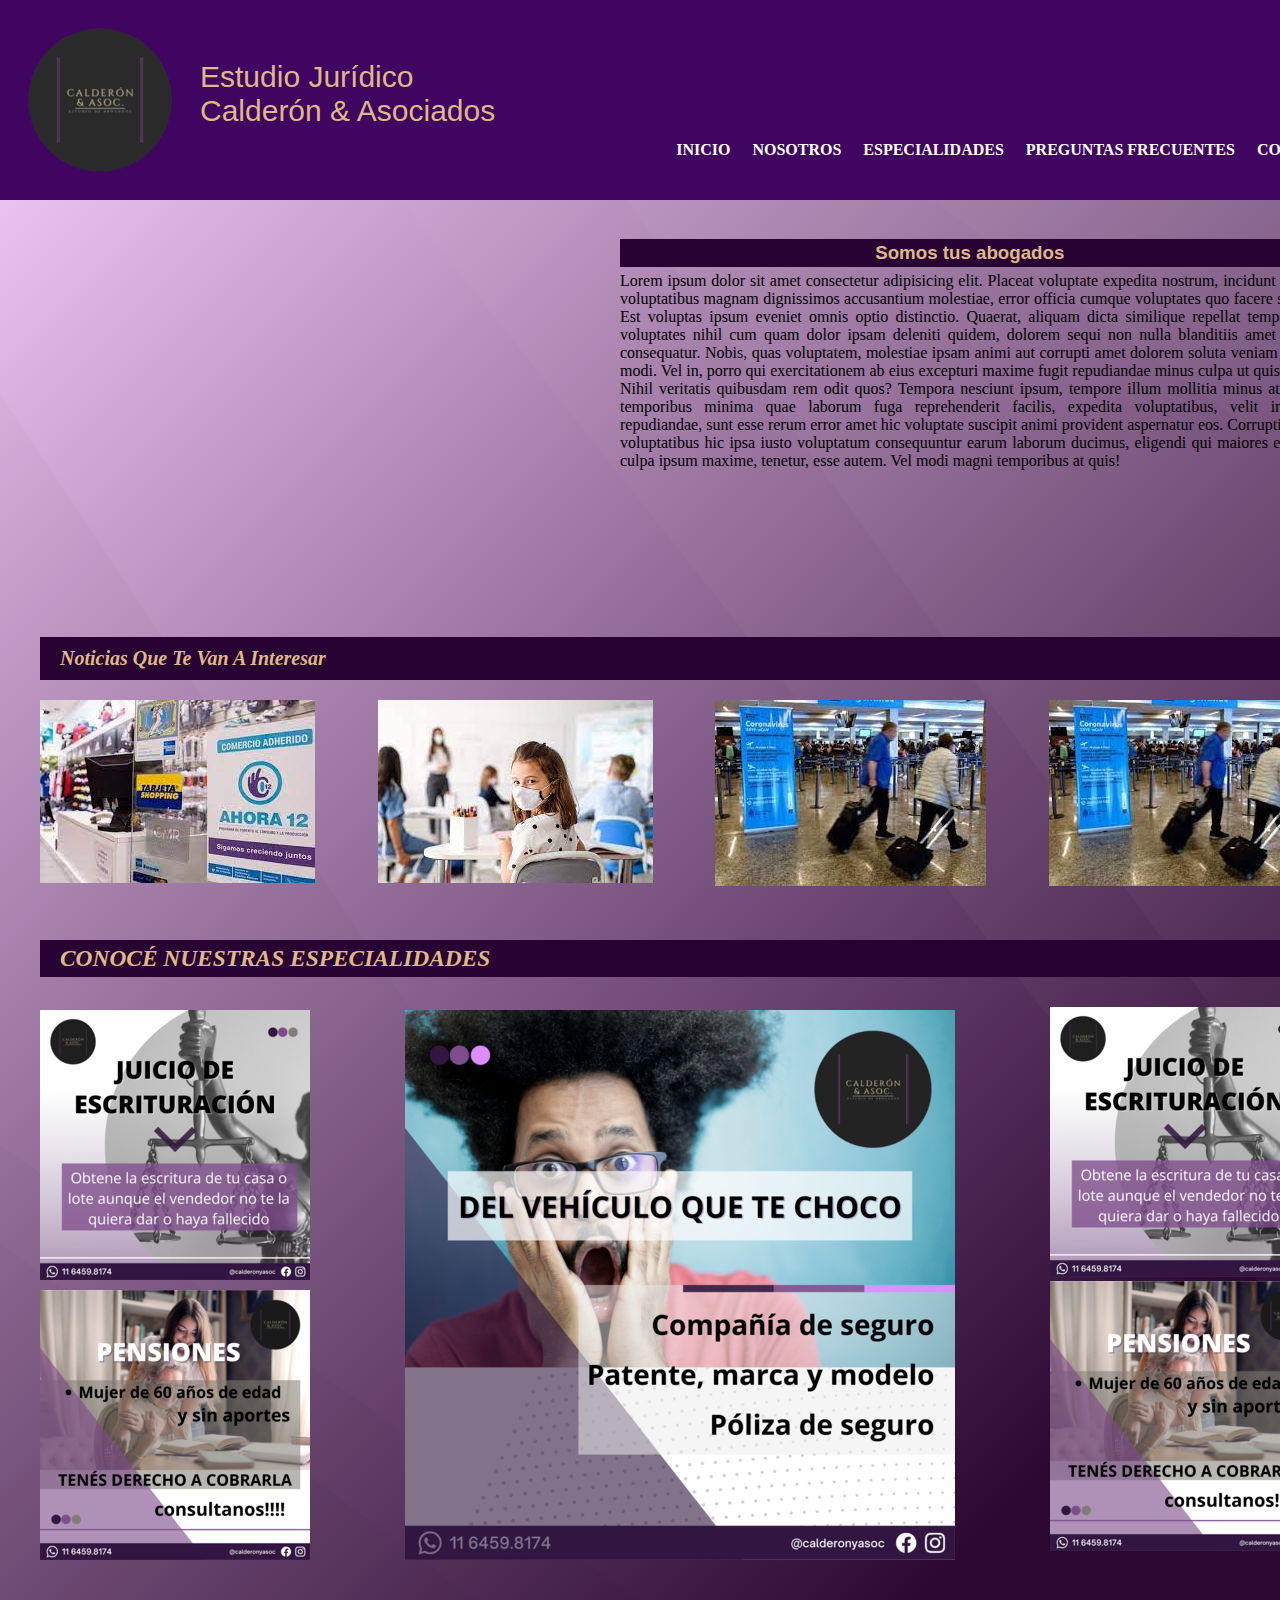
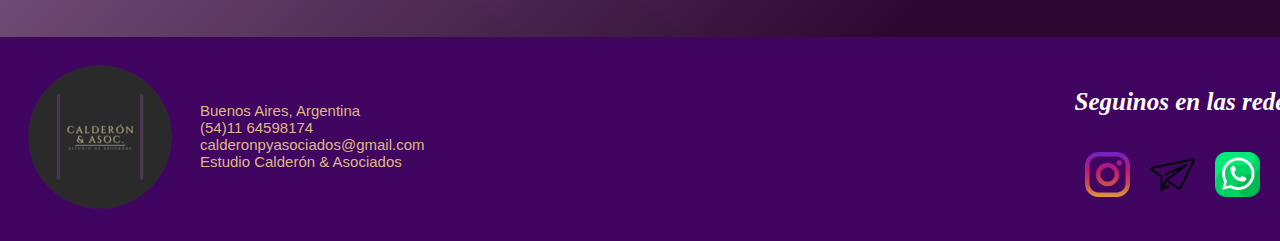
<file: index.html>
<!DOCTYPE html>
<html lang="en">
    <head>
        <meta charset="UTF-8">
        <meta http-equiv="X-UA-Compatible" content="IE=edge">
        <meta name="viewport" content="width=device-width, initial-scale=1.0">
        <title>Animaciones__GitHUb</title>
        <link rel="shortcut icon" href="img/favicon/favicon.ico" type="image/x-icon">
        <link rel="stylesheet"    href="https://cdnjs.cloudflare.com/ajax/libs/animate.css/4.1.1/animate.min.css"/>
        <link rel="stylesheet" href="./css/style.css">
    </head>
    <body>
        <div class="container-grid">
            <header>
                <div class="header">   
                   <div class="encabezado animate__animated animate__swing">
                        <img src="./img/logo.png" alt="Logo">
                        <ul>
                            <li>Estudio Jurídico </li>
                            <li>Calderón & Asociados</li>
                        </ul>
                    </div>
                    <div class="barra">
                        <nav>
                            <ul>
                                <li><a href="index.html">INICIO</a></li>
                                <li> <a href="./secciones/nosotros.html">NOSOTROS</a></li>
                                <li><a href="./secciones/especialidades.html">ESPECIALIDADES</a></li>
                                <li><a href="./secciones/preguntasfrecuentes.html">PREGUNTAS FRECUENTES</a></li>
                                <li><a href="./secciones/contacto.html">CONSULTA</a></li>                                                                            
                            </ul>
                        </nav>      
                    </div>
                </div>    
            </header>
            <main>    
                <div class="main">    
                    <div class="seccion-1">
                        <div class="video">
                            <iframe width="560" height="315" src="https://www.youtube.com/embed/vLMyzkVYhUE" title="YouTube video player" frameborder="0" allow="accelerometer; autoplay; clipboard-write; encrypted-media; gyroscope; picture-in-picture" allowfullscreen></iframe>
                        </div>   
                        <div class="presentacion">
                            <h3 class="animate__animated animate__bounceIn">Somos tus abogados</h3>
                            <p>Lorem ipsum dolor sit amet consectetur adipisicing elit. Placeat voluptate expedita nostrum, incidunt minus voluptatibus magnam dignissimos accusantium molestiae, error officia cumque voluptates quo facere soluta. Est voluptas ipsum eveniet omnis optio distinctio. Quaerat, aliquam dicta similique repellat temporibus voluptates nihil cum quam dolor ipsam deleniti quidem, dolorem sequi non nulla blanditiis amet ullam consequatur. Nobis, quas voluptatem, molestiae ipsam animi aut corrupti amet dolorem soluta veniam eaque modi. Vel in, porro qui exercitationem ab eius excepturi maxime fugit repudiandae minus culpa ut quisquam. Nihil veritatis quibusdam rem odit quos? Tempora nesciunt ipsum, tempore illum mollitia minus at! Odit temporibus minima quae laborum fuga reprehenderit facilis, expedita voluptatibus, velit impedit repudiandae, sunt esse rerum error amet hic voluptate suscipit animi provident aspernatur eos. Corrupti illum voluptatibus hic ipsa iusto voluptatum consequuntur earum laborum ducimus, eligendi qui maiores eveniet culpa ipsum maxime, tenetur, esse autem. Vel modi magni temporibus at quis!</p>
                        </div>
                    </div>
                </div>    
            </main>
            <aside>    
                <div class="aside">    
                    <h3>Noticias que te van a interesar</h3>
                    <div>
                        <a href="https://acortar.link/rLGpS2" target="_blank"><img src="./img/noticias/ahora12.jpg" alt="Ahora 12"></a>
                        <a href="https://acortar.link/BEBpuC" target="_blank"><img src="./img/noticias/clasespresenciales.jpg" alt="Clases presenciales"></a>
                        <a href="https://acortar.link/KXnKg3" target="_blank"><img src="./img/noticias/salirdelpais.jpg" alt="Salir del país"></a>
                        <a href="https://acortar.link/KXnKg3" target="_blank"><img src="./img/noticias/salirdelpais.jpg" alt="Salir del país"></a>
                    </div>
                </div>        
            </aside> 
            <section>
                <div class="section">   
                    <div class="titulo">
                        <h3>CONOCÉ NUESTRAS ESPECIALIDADES</h3> 
                    </div>    
                    <div class="fotos">    
                        <div class="fotos1">
                            <ul>
                                <li><img class="fotoschicas" src="./img/Fotos/juiciodeescrituracion.png" alt="Juicio de Escrituración"></li> 
                                <li><img class="fotoschicas" src="./img/Fotos/pensiones.png" alt="Pensiones"></li>   
                            </ul>
                        </div>  
                        <div class="fotos2">
                            <img src="./img/Fotos/accidentedetransito.png" alt="Accidente de transito"></li>
                        </div>
                        <div class="fotos3">
                            <ul>
                                <li><img class="fotoschicas" src="./img/Fotos/juiciodeescrituracion.png" alt="Juicio de Escrituración"></li> 
                                <li><img class="fotoschicas" src="./img/Fotos/pensiones.png" alt="Pensiones"></li>   
                            </ul>
                        </div>           
                    </div>         
                </div>        
            </section>            
            <footer>
                <div class="footer">
                    <div class="foot-log">
                        <img class="logo" src="./img/logo.png" alt="Logo">
                    </div>
                    <div class="datos">
                        <ul>
                            <li><p>Buenos Aires, Argentina</p></li>
                            <li><p>(54)11 64598174</p></li>
                            <li><p>calderonpyasociados@gmail.com</p></li>
                            <li><p>Estudio Calderón & Asociados</p></li>
                        </ul>
                    </div>
                    <div class="contact">
                        <p>Seguinos en las redes</p>
                        <div class="redes">
                            <ul>
                                <li><a href="https://www.instagram.com/?hl=es-la"  target="_blank"><img src="./img/icons/instagram.png" width="45" height="45" alt="instagram"></a></li>
                                <li><a href="mailto:calderonpyasociados@gmail.com" target="_blank"><img src="./img/icons/mensaje.png" width="45" height="45"alt="email"></a></li>
                                <li><a href="https://www.whatsapp.com/?lang=es" target="_blank"><img src="./img/icons/whatsapp.png" width="45" height="45" alt="whatsapp"></a></li>
                            </ul>
                        </div>
                    </div>    
                </div>    
            </footer>                      
        </div>    
    </body>
</html>
</file>
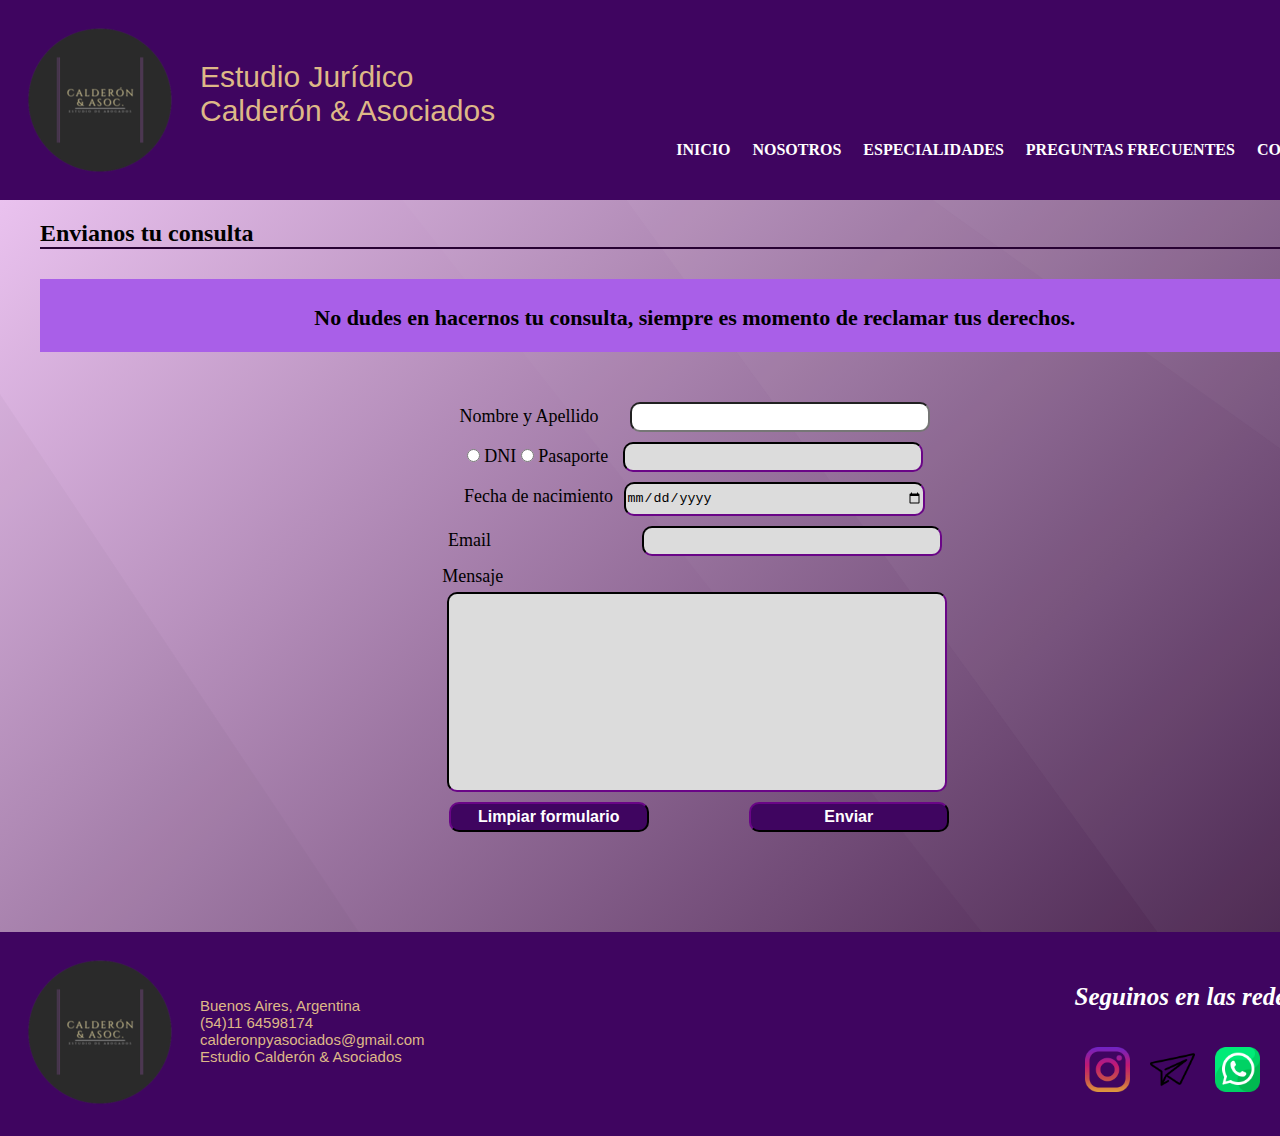
<file: secciones/contacto.html>
<!DOCTYPE html>
<html lang="en">
    <head>
        <meta charset="UTF-8">
        <meta http-equiv="X-UA-Compatible" content="IE=edge">
        <meta name="viewport" content="width=device-width, initial-scale=1.0">
        <title>Contacto</title>
        <link rel="stylesheet" href="../css/style.css">
        <link rel="shortcut icon" href="../img/favicon/favicon.ico" type="image/x-icon">
        <link rel="stylesheet"    href="https://cdnjs.cloudflare.com/ajax/libs/animate.css/4.1.1/animate.min.css"/>
        <link rel="preconnect" href="https://fonts.googleapis.com">
        <link rel="preconnect" href="https://fonts.gstatic.com" crossorigin>
        <link href="https://fonts.googleapis.com/css2?family=Oswald:wght@300&family=Roboto+Serif:ital,wght@1,600&display=swap" rel="stylesheet">
    </head>
    <body>
        <div class="container-grid-con">
            <header>
                <div class="header">
                    <div class="encabezado animate__animated animate__backInDown">
                        <img src="../img/logo.png" alt="Logo">
                        <ul>
                            <li>Estudio Jurídico </li>
                            <li>Calderón & Asociados</li>
                        </ul>
                    </div>
                    <div class="barra">
                        <nav>
                            <ul>
                                <li><a href="../index.html">INICIO</a></li>
                                <li> <a href="../secciones/nosotros.html">NOSOTROS</a></li>
                                <li><a href="../secciones/especialidades.html">ESPECIALIDADES</a></li>
                                <li><a href="../secciones/faQs.html">PREGUNTAS FRECUENTES</a></li>
                                <li><a href="../secciones/contacto.html">CONSULTA</a></li>                                                                            
                            </ul>
                        </nav>      
                    </div>
            </header>
            <section>
                <div class="section">        
                    <div>
                        <h2 class="animate__animated animate__lightSpeedInRight">Envianos tu consulta</h2>
                    </div>
                    <div class="parrafo">
                        <p>No dudes en hacernos tu consulta, siempre es momento de reclamar tus derechos.</p>
                    </div>
                    <div class="formulario">
                        <form>
                            <div class="nombre">
                                <label for="nya">Nombre y Apellido</label>
                                <input type="text" id="nya" name="Nombre" >
                            </div>
                            <div class="dni">
                                <input class="doc" type="radio" id="dni" name="tipodoc" value="DNI">
                                <label for="dni">DNI</label>
                                <input class="pass" type="radio" id="pasaporte" name="tipodoc" value="Pasaporte">
                                <label for="pasaporte">Pasaporte</label>
                                <input class="text" type="text">
                            </div>
                            <div class="nacimiento">
                                <label for="fechanac">Fecha de nacimiento</label>
                                <input type="date" id="fechanac">
                            </div>
                            <div class="mail">
                                <label for="email">Email</label>
                                <input type="email">
                            </div>
                            <div class="consulta">
                                <label for="consulta">Mensaje</label>
                                <input type="text" id="consulta" >    
                            </div>
                            <div class="botones">
                                <input class="btn1" type="reset" value="Limpiar formulario">
                                <input class="btn1" type="submit" value="Enviar">
                            </div>
                        </form>
                    </div>
                </div>    
            </section>
            <footer>
                <div class="footer">
                    <div class="foot-log">
                        <img class="logo" src="../img/logo.png" alt="Logo">
                    </div>
                    <div class="datos">
                        <ul>
                            <li><p>Buenos Aires, Argentina</p></li>
                            <li><p>(54)11 64598174</p></li>
                            <li><p>calderonpyasociados@gmail.com</p></li>
                            <li><p>Estudio Calderón & Asociados</p></li>
                        </ul>
                    </div>
                    <div class="contact">
                        <p>Seguinos en las redes</p>
                        <div class="redes">
                            <ul>
                                <li><a href="https://www.instagram.com/?hl=es-la"  target="_blank"><img src="../img/icons/instagram.png" width="45" height="45" alt="instagram"></a></li>
                                <li><a href="mailto:calderonpyasociados@gmail.com" target="_blank"><img src="../img/icons/mensaje.png" width="45" height="45"alt="email"></a></li>
                                <li><a href="https://www.whatsapp.com/?lang=es" target="_blank"><img src="../img/icons/whatsapp.png" width="45" height="45" alt="whatsapp"></a></li>
                            </ul>
                        </div>
                    </div>   
                </div>
            </footer>    
        </div>    
    </body>
</html>
</file>
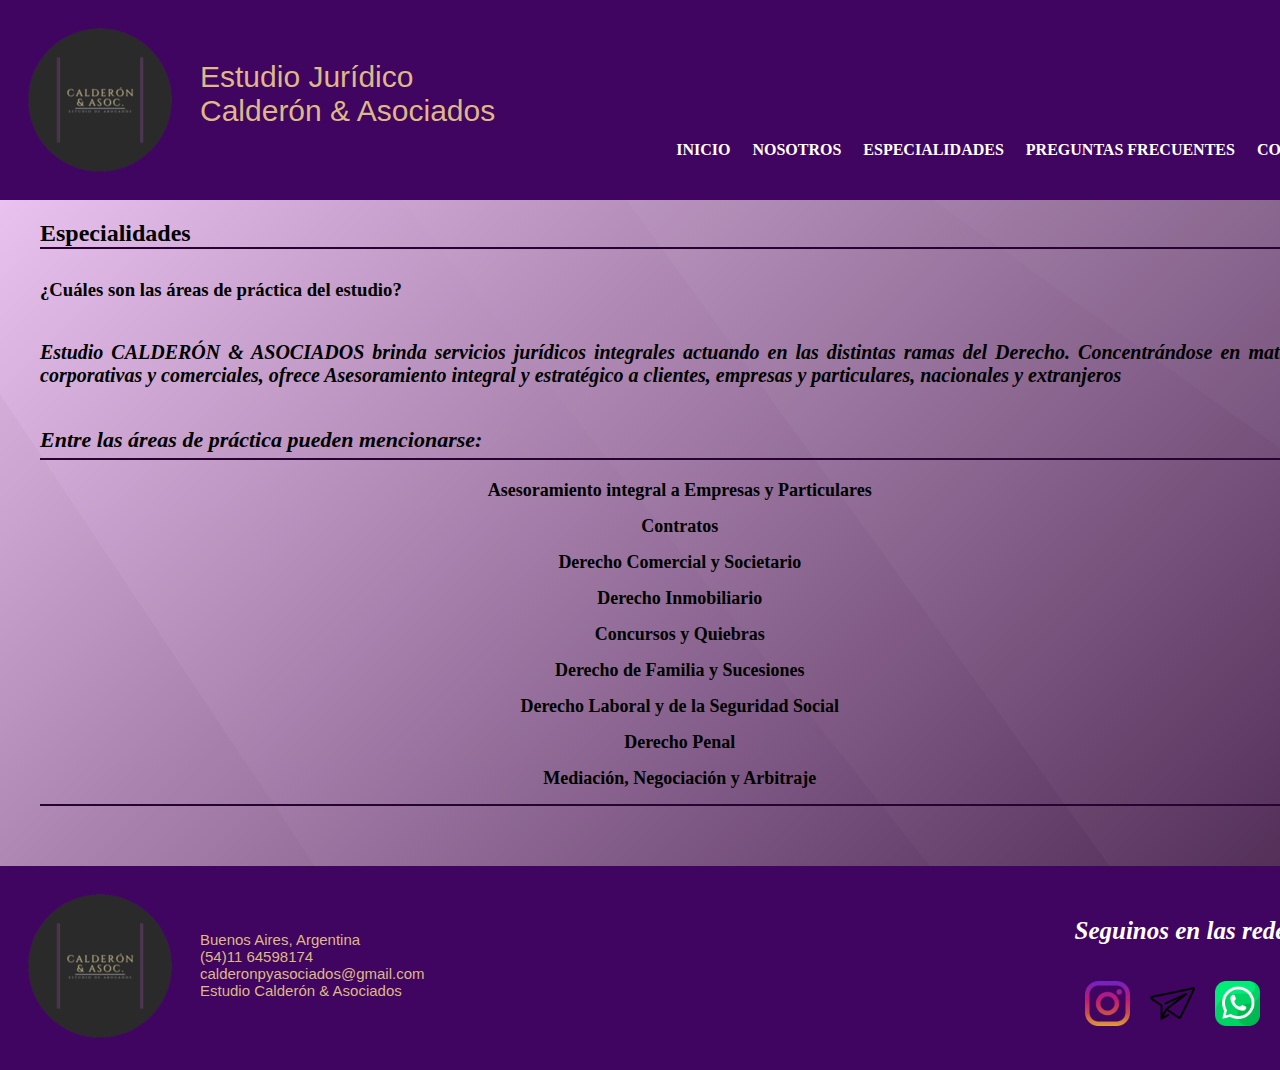
<file: secciones/especialidades.html>
<!DOCTYPE html>
<html lang="en">
    <head>
        <meta charset="UTF-8">
        <meta http-equiv="X-UA-Compatible" content="IE=edge">
        <meta name="viewport" content="width=device-width, initial-scale=1.0">
        <title>Especialidades</title>
        <link rel="stylesheet" href="../css/style.css">
        <link rel="stylesheet"    href="https://cdnjs.cloudflare.com/ajax/libs/animate.css/4.1.1/animate.min.css"/>
        <link rel="shortcut icon" href="../img/favicon/favicon.ico" type="image/x-icon">

    </head>
    <body>
        <div class="container-grid-es"> 
            <header>
                <div class="header">
                    <div class="encabezado animate__animated animate__fadeInDownBig">
                        <img src="../img/logo.png" alt="Logo">
                        <ul>
                            <li>Estudio Jurídico </li>
                            <li>Calderón & Asociados</li>
                        </ul>
                    </div>
                    <div class="barra">
                        <nav>
                            <ul>
                                <li><a href="../index.html">INICIO</a></li>
                                <li> <a href="../secciones/nosotros.html">NOSOTROS</a></li>
                                <li><a href="../secciones/especialidades.html">ESPECIALIDADES</a></li>
                                <li><a href="../secciones/faQs.html">PREGUNTAS FRECUENTES</a></li>
                                <li><a href="../secciones/contacto.html">CONSULTA</a></li>                                                                            
                            </ul>
                        </nav>      
                    </div>
                </div>
            </header>
            <main>
                <div class="especialidades">
                    <div>
                        <h2 class="animate__animated animate__tada">Especialidades</h2>
                    </div>    
                    <div class="titulo">
                        <div>
                            <h3>¿Cuáles son las áreas de práctica del estudio?</h3>          
                        </div>
                        <div class="tit-h4">
                            <h4>Estudio CALDERÓN & ASOCIADOS brinda servicios jurídicos integrales actuando en las distintas ramas del Derecho. Concentrándose en materias corporativas y comerciales, ofrece Asesoramiento integral y estratégico a clientes, empresas y particulares, nacionales y extranjeros</h4>
                        </div>
                    </div>
                    <div class="cuerpo">
                        <div class="tit-h4">
                            <h4>Entre las áreas de práctica pueden mencionarse:</h4>          
                        </div>
                        <div class="lista">
                            <ul>
                                <li>Asesoramiento integral a Empresas y Particulares</li>
                                <li>Contratos</li>
                                <li>Derecho Comercial y Societario</li>
                                <li>Derecho Inmobiliario</li>
                                <li>Concursos y Quiebras</li>
                                <li>Derecho de Familia y Sucesiones</li>
                                <li>Derecho Laboral y de la Seguridad Social</li>
                                <li>Derecho Penal</li>
                                <li>Mediación, Negociación y Arbitraje</li>    
                            </ul>       
                        </div>        
                    </div>
                </div>    
            </main>           
            <footer>
                <div class="footer">
                    <div class="foot-log">
                        <img class="logo" src="../img/logo.png" alt="Logo">
                    </div>
                    <div class="datos">
                        <ul>
                            <li><p>Buenos Aires, Argentina</p></li>
                            <li><p>(54)11 64598174</p></li>
                            <li><p>calderonpyasociados@gmail.com</p></li>
                            <li><p>Estudio Calderón & Asociados</p></li>
                        </ul>
                    </div>
                    <div class="contact">
                        <p>Seguinos en las redes</p>
                        <div class="redes">
                            <ul>
                                <li><a href="https://www.instagram.com/?hl=es-la"  target="_blank"><img src="../img/icons/instagram.png" width="45" height="45" alt="instagram"></a></li>
                                <li><a href="mailto:calderonpyasociados@gmail.com" target="_blank"><img src="../img/icons/mensaje.png" width="45" height="45"alt="email"></a></li>
                                <li><a href="https://www.whatsapp.com/?lang=es" target="_blank"><img src="../img/icons/whatsapp.png" width="45" height="45" alt="whatsapp"></a></li>
                            </ul>
                        </div>
                    </div>                
                </div>
            </footer>
        </div>    
    </body>
</html>
</file>
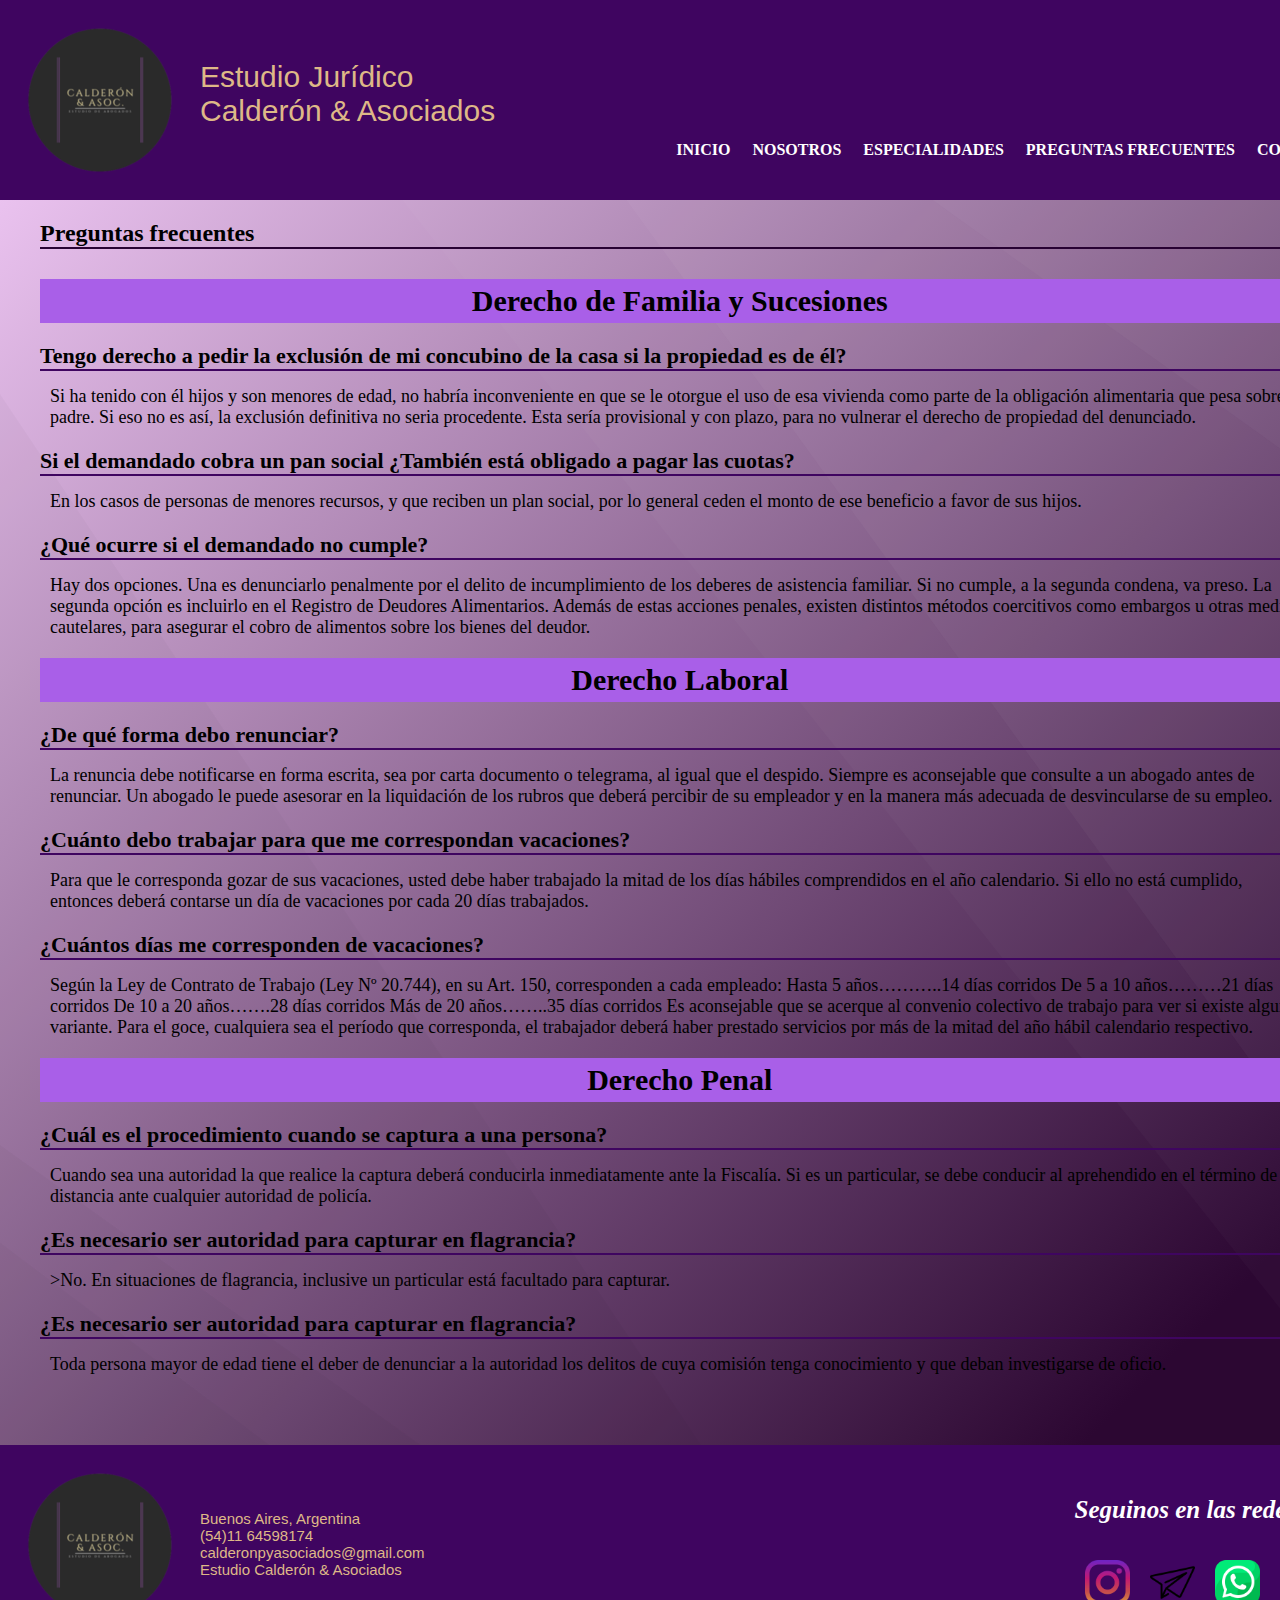
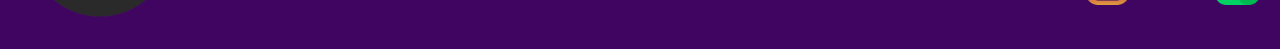
<file: secciones/faQs.html>
<!DOCTYPE html>
<html lang="en">
    <head>
        <meta charset="UTF-8">
        <meta http-equiv="X-UA-Compatible" content="IE=edge">
        <meta name="viewport" content="width=device-width, initial-scale=1.0">
        <title>FaQs</title>
        <link rel="stylesheet" href="../css/style.css">
        <link rel="stylesheet"    href="https://cdnjs.cloudflare.com/ajax/libs/animate.css/4.1.1/animate.min.css"/>
        <link rel="shortcut icon" href="../img/favicon/favicon.ico" type="image/x-icon">
    </head>
    <body>
        <div class="container-grid-pf">
            <header>
                <div class="header">   
                    <div class="encabezado">
                        <img class="animate__animated animate__rotateIn" src="../img/logo.png" alt="Logo">
                        <ul class="animate__animated animate__heartBeat">
                            <li>Estudio Jurídico </li>
                            <li>Calderón & Asociados</li>
                        </ul>
                    </div>
                    <div class="barra">
                        <nav>
                            <ul>
                                <li><a href="../index.html">INICIO</a></li>
                                <li> <a href="../secciones/nosotros.html">NOSOTROS</a></li>
                                <li><a href="../secciones/especialidades.html">ESPECIALIDADES</a></li>
                                <li><a href="../secciones/faQs.html">PREGUNTAS FRECUENTES</a></li>
                                <li><a href="../secciones/contacto.html">CONSULTA</a></li>                                                                            
                            </ul>
                        </nav>      
                    </div>
                </div>    
            </header>
            <main>                  
                <div class="preg-frec">
                    <div>
                        <h2 class="animate__animated animate__flipInY">Preguntas frecuentes</h2>
                    </div>
                    <div class="familia">
                        <div class="fam-tit">
                            <h4>Derecho de Familia y Sucesiones</h4>
                        </div>
                        <div class="fam-preg">    
                            <div class="fam-preg-p">
                                <h5>Tengo derecho a pedir la exclusión de mi concubino de la casa si la propiedad es de él?</h5>     
                            </div>
                            <div class="fam-preg-r">    
                                <p>Si ha tenido con él hijos y son menores de edad, no habría inconveniente en que se le otorgue el uso de esa vivienda como parte de la obligación alimentaria que pesa sobre el padre. Si eso no es así, la exclusión definitiva no seria procedente. Esta sería provisional y con plazo, para no vulnerar el derecho de propiedad del denunciado.</p>        
                            </div>    
                            <div class="fam-preg-p">
                            <h5>Si el demandado cobra un pan social ¿También está obligado a pagar las cuotas?</h5>
                            </div>   
                            <div class="fam-preg-r">
                                <p>En los casos de personas de menores recursos, y que reciben un plan social, por lo general ceden el monto de ese beneficio a favor de sus hijos.</p>
                            </div>
                            <div class="fam-preg-p">
                            <h5>¿Qué ocurre si el demandado no cumple?</h5>
                            </div>
                            <div class="fam-preg-r">
                                <p>Hay dos opciones. Una es denunciarlo penalmente por el delito de incumplimiento de los deberes de asistencia familiar. Si no cumple, a la segunda condena, va preso. La segunda opción es incluirlo en el Registro de Deudores Alimentarios. Además de estas acciones penales, existen distintos métodos coercitivos como embargos u otras medidas cautelares, para asegurar el cobro de alimentos sobre los bienes del deudor.</p> 
                            </div>
                        </div>
                    </div>
                    <div class="familia">
                        <div class="fam-tit">
                            <h4>Derecho Laboral</h4>
                        </div>
                        <div class="fam-preg">    
                            <div class="fam-preg-p">
                                <h5>¿De qué forma debo renunciar?</h5>     
                            </div>
                            <div class="fam-preg-r">    
                                <p>La renuncia debe notificarse en forma escrita, sea por carta documento o telegrama, al igual que el despido. Siempre es aconsejable que consulte a un abogado antes de renunciar. Un abogado le puede asesorar en la liquidación de los rubros que deberá percibir de su empleador y en la manera más adecuada de desvincularse de su empleo.</p>        
                            </div>    
                            <div class="fam-preg-p">
                            <h5>¿Cuánto debo trabajar para que me correspondan vacaciones?</h5>
                            </div>   
                            <div class="fam-preg-r">
                                <p>Para que le corresponda gozar de sus vacaciones, usted debe haber trabajado la mitad de los días hábiles comprendidos en el año calendario. Si ello no está cumplido, entonces deberá contarse un día de vacaciones por cada 20 días trabajados.</p>
                            </div>
                            <div class="fam-preg-p">
                            <h5>¿Cuántos días me corresponden de vacaciones?</h5>
                            </div>
                            <div class="fam-preg-r">
                                <p>Según la Ley de Contrato de Trabajo (Ley Nº 20.744), en su Art. 150, corresponden a cada empleado:

                                    Hasta 5 años………..14 días corridos
                                    De 5 a 10 años………21 días corridos
                                    De 10 a 20 años…….28 días corridos
                                    Más de 20 años……..35 días corridos
                                    Es aconsejable que se acerque al convenio colectivo de trabajo para ver si existe alguna variante. Para el goce, cualquiera sea el período que corresponda, el trabajador deberá haber prestado servicios por más de la mitad del año hábil calendario respectivo.</p> 
                            </div>
                        </div>
                    </div>
                    <div class="familia">
                        <div class="fam-tit">
                            <h4>Derecho Penal</h4>
                        </div>
                        <div class="fam-preg">    
                            <div class="fam-preg-p">
                                <h5>¿Cuál es el procedimiento cuando se captura a una persona?</h5>     
                            </div>
                            <div class="fam-preg-r">    
                                <p>Cuando sea una autoridad la que realice la captura deberá conducirla inmediatamente ante la Fiscalía. Si es un particular, se debe conducir al aprehendido en el término de la distancia ante cualquier autoridad de policía.</p>        
                            </div>    
                            <div class="fam-preg-p">
                            <h5>¿Es necesario ser autoridad para capturar en flagrancia?</h5>
                            </div>   
                            <div class="fam-preg-r">
                                <p>>No. En situaciones de flagrancia, inclusive un particular está facultado para capturar.</p>
                            </div>
                            <div class="fam-preg-p">
                            <h5>¿Es necesario ser autoridad para capturar en flagrancia?</h5>
                            </div>
                            <div class="fam-preg-r">
                                <p>Toda persona mayor de edad tiene el deber de denunciar a la autoridad los delitos de cuya comisión tenga conocimiento y que deban investigarse de oficio.</p> 
                            </div>
                        </div>
                    </div>
                </div>
            </main>            
            <footer>
                <div class="footer">
                    <div class="foot-log">
                        <img class="logo" src="../img/logo.png" alt="Logo">
                    </div>
                    <div class="datos">
                        <ul>
                            <li><p>Buenos Aires, Argentina</p></li>
                            <li><p>(54)11 64598174</p></li>
                            <li><p>calderonpyasociados@gmail.com</p></li>
                            <li><p>Estudio Calderón & Asociados</p></li>
                        </ul>
                    </div>
                    <div class="contact">
                        <p>Seguinos en las redes</p>
                        <div class="redes">
                            <ul>
                                <li><a href="https://www.instagram.com/?hl=es-la"  target="_blank"><img src="../img/icons/instagram.png" width="45" height="45" alt="instagram"></a></li>
                                <li><a href="mailto:calderonpyasociados@gmail.com" target="_blank"><img src="../img/icons/mensaje.png" width="45" height="45"alt="email"></a></li>
                                <li><a href="https://www.whatsapp.com/?lang=es" target="_blank"><img src="../img/icons/whatsapp.png" width="45" height="45" alt="whatsapp"></a></li>
                            </ul>
                        </div>
                    </div>    
                </div>    
            </footer>  
        </div>    
    </body>
</html>
</file>
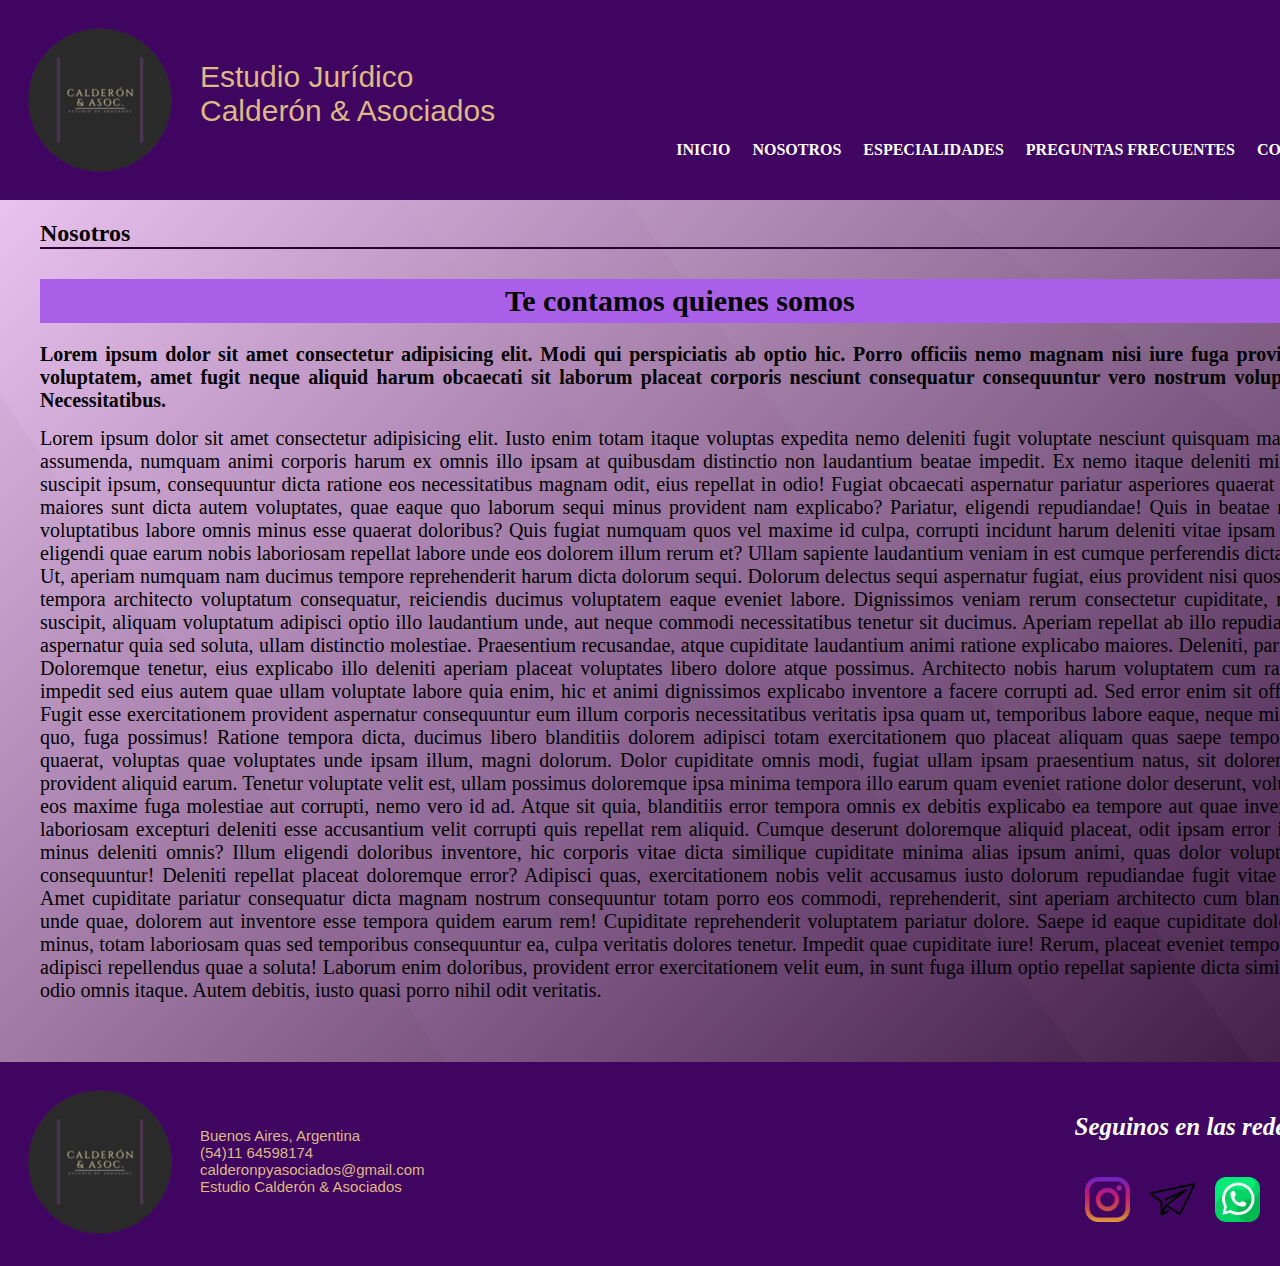
<file: secciones/nosotros.html>
<!DOCTYPE html>
<html lang="en">
    <head>
        <meta charset="UTF-8">
        <meta http-equiv="X-UA-Compatible" content="IE=edge">
        <meta name="viewport" content="width=device-width, initial-scale=1.0">
        <title>Nosotros</title>
        <link rel="stylesheet" href="../css/style.css">
        <link rel="stylesheet"    href="https://cdnjs.cloudflare.com/ajax/libs/animate.css/4.1.1/animate.min.css"/>
        <link rel="shortcut icon" href="../img/favicon/favicon.ico" type="image/x-icon">
    </head>
    <body>
        <div class="container-grid-nos">
            <header>
                <div class="header">
                    <div class="encabezado animate__animated animate__jello">
                        <img src="../img/logo.png" alt="Logo">
                        <ul>
                            <li>Estudio Jurídico </li>
                            <li>Calderón & Asociados</li>
                        </ul>
                    </div>
                    <div class="barra">
                        <nav>
                            <ul>
                                <li><a href="../index.html">INICIO</a></li>
                                <li> <a href="../secciones/nosotros.html">NOSOTROS</a></li>
                                <li><a href="../secciones/especialidades.html">ESPECIALIDADES</a></li>
                                <li><a href="../secciones/faQs.html">PREGUNTAS FRECUENTES</a></li>
                                <li><a href="../secciones/contacto.html">CONSULTA</a></li>                                                                            
                            </ul>
                        </nav>      
                    </div>
                </div>
            </header>
            <section>
                <div class="nos">
                    <div>
                        <h2 class="animate__animated animate__flash">Nosotros</h2>
                    </div>
                    <div class="nos-h4">
                        <h4>Te contamos quienes somos</h4>
                    </div>
                    <div class="nos-sect">
                        <div class="sub">
                            <p>Lorem ipsum dolor sit amet consectetur adipisicing elit. Modi qui perspiciatis ab optio hic. Porro officiis nemo magnam nisi iure fuga provident voluptatem, amet fugit neque aliquid harum obcaecati sit laborum placeat corporis nesciunt consequatur consequuntur vero nostrum voluptate. Necessitatibus.</p>
                        </div>
                        <div class="text">
                            <p>Lorem ipsum dolor sit amet consectetur adipisicing elit. Iusto enim totam itaque voluptas expedita nemo deleniti fugit voluptate nesciunt quisquam maiores assumenda, numquam animi corporis harum ex omnis illo ipsam at quibusdam distinctio non laudantium beatae impedit. Ex nemo itaque deleniti minima suscipit ipsum, consequuntur dicta ratione eos necessitatibus magnam odit, eius repellat in odio! Fugiat obcaecati aspernatur pariatur asperiores quaerat iusto maiores sunt dicta autem voluptates, quae eaque quo laborum sequi minus provident nam explicabo? Pariatur, eligendi repudiandae! Quis in beatae natus voluptatibus labore omnis minus esse quaerat doloribus? Quis fugiat numquam quos vel maxime id culpa, corrupti incidunt harum deleniti vitae ipsam fugit eligendi quae earum nobis laboriosam repellat labore unde eos dolorem illum rerum et? Ullam sapiente laudantium veniam in est cumque perferendis dicta qui. Ut, aperiam numquam nam ducimus tempore reprehenderit harum dicta dolorum sequi. Dolorum delectus sequi aspernatur fugiat, eius provident nisi quos quis tempora architecto voluptatum consequatur, reiciendis ducimus voluptatem eaque eveniet labore. Dignissimos veniam rerum consectetur cupiditate, nobis suscipit, aliquam voluptatum adipisci optio illo laudantium unde, aut neque commodi necessitatibus tenetur sit ducimus. Aperiam repellat ab illo repudiandae aspernatur quia sed soluta, ullam distinctio molestiae. Praesentium recusandae, atque cupiditate laudantium animi ratione explicabo maiores. Deleniti, pariatur. Doloremque tenetur, eius explicabo illo deleniti aperiam placeat voluptates libero dolore atque possimus. Architecto nobis harum voluptatem cum ratione impedit sed eius autem quae ullam voluptate labore quia enim, hic et animi dignissimos explicabo inventore a facere corrupti ad. Sed error enim sit officiis. Fugit esse exercitationem provident aspernatur consequuntur eum illum corporis necessitatibus veritatis ipsa quam ut, temporibus labore eaque, neque minima quo, fuga possimus! Ratione tempora dicta, ducimus libero blanditiis dolorem adipisci totam exercitationem quo placeat aliquam quas saepe temporibus quaerat, voluptas quae voluptates unde ipsam illum, magni dolorum. Dolor cupiditate omnis modi, fugiat ullam ipsam praesentium natus, sit doloremque provident aliquid earum. Tenetur voluptate velit est, ullam possimus doloremque ipsa minima tempora illo earum quam eveniet ratione dolor deserunt, voluptas eos maxime fuga molestiae aut corrupti, nemo vero id ad. Atque sit quia, blanditiis error tempora omnis ex debitis explicabo ea tempore aut quae inventore laboriosam excepturi deleniti esse accusantium velit corrupti quis repellat rem aliquid. Cumque deserunt doloremque aliquid placeat, odit ipsam error illum minus deleniti omnis? Illum eligendi doloribus inventore, hic corporis vitae dicta similique cupiditate minima alias ipsum animi, quas dolor voluptatem consequuntur! Deleniti repellat placeat doloremque error? Adipisci quas, exercitationem nobis velit accusamus iusto dolorum repudiandae fugit vitae sed? Amet cupiditate pariatur consequatur dicta magnam nostrum consequuntur totam porro eos commodi, reprehenderit, sint aperiam architecto cum blanditiis unde quae, dolorem aut inventore esse tempora quidem earum rem! Cupiditate reprehenderit voluptatem pariatur dolore. Saepe id eaque cupiditate dolorem minus, totam laboriosam quas sed temporibus consequuntur ea, culpa veritatis dolores tenetur. Impedit quae cupiditate iure! Rerum, placeat eveniet temporibus adipisci repellendus quae a soluta! Laborum enim doloribus, provident error exercitationem velit eum, in sunt fuga illum optio repellat sapiente dicta similique odio omnis itaque. Autem debitis, iusto quasi porro nihil odit veritatis.</p>
                        </div>
                    </div>
                </div>
            </section>    
            <footer>
                <div class="footer">
                    <div class="foot-log">
                        <img class="logo" src="../img/logo.png" alt="Logo">
                    </div>
                    <div class="datos">
                        <ul>
                            <li><p>Buenos Aires, Argentina</p></li>
                            <li><p>(54)11 64598174</p></li>
                            <li><p>calderonpyasociados@gmail.com</p></li>
                            <li><p>Estudio Calderón & Asociados</p></li>
                        </ul>
                    </div>
                    <div class="contact">
                        <p>Seguinos en las redes</p>
                        <div class="redes">
                            <ul>
                                <li><a href="https://www.instagram.com/?hl=es-la"  target="_blank"><img src="../img/icons/instagram.png" width="45" height="45" alt="instagram"></a></li>
                                <li><a href="mailto:calderonpyasociados@gmail.com" target="_blank"><img src="../img/icons/mensaje.png" width="45" height="45"alt="email"></a></li>
                                <li><a href="https://www.whatsapp.com/?lang=es" target="_blank"><img src="../img/icons/whatsapp.png" width="45" height="45" alt="whatsapp"></a></li>
                            </ul>
                        </div>
                    </div>   
                </div>
            </footer>
        </div>        
    </body>    
</html>
</file>
<file: css/style.css>
* {

    box-sizing: border-box;

    margin: 0;

    padding: 0;

    list-style: none;

    text-decoration: none; }

.container-grid{
    position: relative;
    background-image: url("data:image/svg+xml,%3csvg xmlns='http://www.w3.org/2000/svg' version='1.1' xmlns:xlink='http://www.w3.org/1999/xlink' xmlns:svgjs='http://svgjs.com/svgjs' width='1440' height='1800' preserveAspectRatio='none' viewBox='0 0 1440 1800'%3e%3cg mask='url(%26quot%3b%23SvgjsMask4813%26quot%3b)' fill='none'%3e%3crect width='1440' height='1800' x='0' y='0' fill='url(%23SvgjsLinearGradient4814)'%3e%3c/rect%3e%3cpath d='M1440 0L1350.59 0L1440 443.75z' fill='rgba(255%2c 255%2c 255%2c .1)'%3e%3c/path%3e%3cpath d='M1350.59 0L1440 443.75L1440 562.97L652.8599999999999 0z' fill='rgba(255%2c 255%2c 255%2c .075)'%3e%3c/path%3e%3cpath d='M652.86 0L1440 562.97L1440 1321.97L481.43 0z' fill='rgba(255%2c 255%2c 255%2c .05)'%3e%3c/path%3e%3cpath d='M481.43000000000006 0L1440 1321.97L1440 1510.43L243.68000000000006 0z' fill='rgba(255%2c 255%2c 255%2c .025)'%3e%3c/path%3e%3cpath d='M0 1800L322.01 1800L0 1655.27z' fill='rgba(0%2c 0%2c 0%2c .1)'%3e%3c/path%3e%3cpath d='M0 1655.27L322.01 1800L741.19 1800L0 1242.55z' fill='rgba(0%2c 0%2c 0%2c .075)'%3e%3c/path%3e%3cpath d='M0 1242.55L741.19 1800L919.2 1800L0 1145.08z' fill='rgba(0%2c 0%2c 0%2c .05)'%3e%3c/path%3e%3cpath d='M0 1145.08L919.2 1800L937.74 1800L0 393.93999999999994z' fill='rgba(0%2c 0%2c 0%2c .025)'%3e%3c/path%3e%3c/g%3e%3cdefs%3e%3cmask id='SvgjsMask4813'%3e%3crect width='1440' height='1800' fill='white'%3e%3c/rect%3e%3c/mask%3e%3clinearGradient x1='106.25%25' y1='95%25' x2='-6.25%25' y2='5%25' gradientUnits='userSpaceOnUse' id='SvgjsLinearGradient4814'%3e%3cstop stop-color='rgba(44%2c 7%2c 50%2c 1)' offset='0.22'%3e%3c/stop%3e%3cstop stop-color='rgba(250%2c 210%2c 255%2c 1)' offset='1'%3e%3c/stop%3e%3c/linearGradient%3e%3c/defs%3e%3c/svg%3e");
    display: grid;
    grid-template-columns: auto;
    grid-area: 
    "header"
    "main"
    "aside"
    "section"
    "footer"
    ;
}    


/*HEADER*/

.container-grid .header{

    grid-area: header;
    background-color: #3F0560;
    width: 100%;
    display: flex;
    flex-direction: row;
    height: auto;
    width: 100%;    
}
.container-grid .header .encabezado{
    display: flex;
    flex-direction: row;
}
.container-grid .header .encabezado ul{
    color: burlywood;
    font-family: Impact, Haettenschweiler, 'Arial Narrow Bold', sans-serif;
    font-style: initial;
    font-size: 30px;
    margin-top: 60px;
}
.container-grid .header .barra nav ul{
    display: flex;
    flex-direction: row;
    color: white;
    font-weight: bold;
    font-size: medium;
    margin-top: 130px;
    margin-left: 170px;  
}
.container-grid .header .barra nav ul :hover{
    background-image: linear-gradient(to left, rgb(178, 12, 243), black);
    border-radius: 20px;

}

.container-grid .header .barra nav ul li{
    display: flex;
    flex-direction: row;
    justify-content: space-around;
    text-align: center;
    padding: 11px;
    align-items: baseline;
}
.container-grid .header .barra nav ul li a{
    color: white;
}


/*MAIN*/

.container-grid .main{
    grid-area: main;
    height: auto;
    align-items: center;
    margin: 20px 40px;
}
.container-grid .main .seccion-1{
    max-width: max-content;
    display: flex;
    flex-direction: row;
   position: relative;
   margin-bottom: 30px;
}

.container-grid .main .seccion-1 .video{
    padding-top: 18px;
}

.container-grid .main .seccion-1 .presentacion{
    margin-left: 20px;
    margin-top: 19px;
}
.container-grid .main .seccion-1 .presentacion h3{
    text-align: center;
    font-weight: bold;
    font-family: arial;
    background-color: #280233;
    color: burlywood;
    padding: 3px 0px;
}
.container-grid .main .seccion-1 .presentacion p{
    text-align: justify;
    margin-top: 5px;
}


/*ASIDE*/

.container-grid .aside{
    grid-area: aside;
    height: auto;
    margin: 20px 40px;
}

.container-grid .aside h3{
    background-color: #280233;
    font-size: 20px;
    font-family: Cambria, Cochin, Georgia, Times, 'Times New Roman', serif;
    font-style: italic;
    font-weight: bold;
    text-align: left;
    text-transform: capitalize;
    color: burlywood;
    padding: 10px 0px;
    padding-left: 20px;
    margin: 50px 0px 20px 0px;
}
.container-grid .aside div{
    display: flex;
    flex-direction: row;
    justify-content: space-between;     
}

/*SECTION*/

.container-grid .section{
    grid-area: section;
    height: auto;
    justify-content: space-between;
    align-items: center;
    margin: 20px 40px;
}

.container-grid .section .titulo{
    display:flex;
    flex-direction: row;
    background-color: #280233;
    font-size: 20px;
    font-family: Cambria, Cochin, Georgia, Times, 'Times New Roman', serif;
    font-style: italic;
    font-weight: bold;
    text-align: center;
    color: burlywood;
    padding: 5px 0px;
    padding-left: 20px;
    margin-top: 30px;
    margin-bottom: 30px;
}
.container-grid .section .fotos{
    display: flex;
    flex-direction: row;
    justify-content: space-between;
}
.container-grid .section .fotos1{
    display: block;
    justify-content: space-around;
}
.container-grid .section .fotos1 ul li{
    padding: 3px 0px;
}
.container-grid .section .fotos2{
    margin-top: 3px;
}
.container-grid.section .fotos3{
    display: block;
    justify-content: space-around;
}
.container-grid.section .fotos3 ul li{
    padding: 3px 0px;
}


/*FOOTER*/

.container-grid .footer{
    grid-area: footer;
    height: auto;
    background-color: #3F0560;
    display: flex;
    flex-direction: row;
    
    margin-top: 50px;
}
.container-grid .footer .foot-log img{
    margin-top: 0px;
}
.container-grid .footer .datos ul{
    color: burlywood;
    text-align: left;    
    font-family: Impact, Haettenschweiler, 'Arial Narrow Bold', sans-serif;
    padding-top: 15px;
    font-size: 15px;
    margin-top: 50px;
}
.container-grid .footer .contact{
    display: flex;
    flex-direction: column;
    justify-content: space-around;
}
.container-grid .footer .contact p{
    font-size: 25px;
    color: white;
    font-weight: bold;
    margin-left: 650px;
    margin-top: 40px;
    font-style: italic;
    padding-bottom: 5px;
}
.container-grid .footer .redes ul{
    display: flex;
    flex-direction: row;
    align-items: center;
    margin-left: 650px;
    margin-right: 90px;
    margin-bottom: 20px;
}
.container-grid .footer .redes ul li{
    padding: 10px;
}







/*PREGUNTAS FRECUENTES*/


body .container-grid-pf{
    background-image: url("data:image/svg+xml,%3csvg xmlns='http://www.w3.org/2000/svg' version='1.1' xmlns:xlink='http://www.w3.org/1999/xlink' xmlns:svgjs='http://svgjs.com/svgjs' width='1440' height='1800' preserveAspectRatio='none' viewBox='0 0 1440 1800'%3e%3cg mask='url(%26quot%3b%23SvgjsMask4813%26quot%3b)' fill='none'%3e%3crect width='1440' height='1800' x='0' y='0' fill='url(%23SvgjsLinearGradient4814)'%3e%3c/rect%3e%3cpath d='M1440 0L1350.59 0L1440 443.75z' fill='rgba(255%2c 255%2c 255%2c .1)'%3e%3c/path%3e%3cpath d='M1350.59 0L1440 443.75L1440 562.97L652.8599999999999 0z' fill='rgba(255%2c 255%2c 255%2c .075)'%3e%3c/path%3e%3cpath d='M652.86 0L1440 562.97L1440 1321.97L481.43 0z' fill='rgba(255%2c 255%2c 255%2c .05)'%3e%3c/path%3e%3cpath d='M481.43000000000006 0L1440 1321.97L1440 1510.43L243.68000000000006 0z' fill='rgba(255%2c 255%2c 255%2c .025)'%3e%3c/path%3e%3cpath d='M0 1800L322.01 1800L0 1655.27z' fill='rgba(0%2c 0%2c 0%2c .1)'%3e%3c/path%3e%3cpath d='M0 1655.27L322.01 1800L741.19 1800L0 1242.55z' fill='rgba(0%2c 0%2c 0%2c .075)'%3e%3c/path%3e%3cpath d='M0 1242.55L741.19 1800L919.2 1800L0 1145.08z' fill='rgba(0%2c 0%2c 0%2c .05)'%3e%3c/path%3e%3cpath d='M0 1145.08L919.2 1800L937.74 1800L0 393.93999999999994z' fill='rgba(0%2c 0%2c 0%2c .025)'%3e%3c/path%3e%3c/g%3e%3cdefs%3e%3cmask id='SvgjsMask4813'%3e%3crect width='1440' height='1800' fill='white'%3e%3c/rect%3e%3c/mask%3e%3clinearGradient x1='106.25%25' y1='95%25' x2='-6.25%25' y2='5%25' gradientUnits='userSpaceOnUse' id='SvgjsLinearGradient4814'%3e%3cstop stop-color='rgba(44%2c 7%2c 50%2c 1)' offset='0.22'%3e%3c/stop%3e%3cstop stop-color='rgba(250%2c 210%2c 255%2c 1)' offset='1'%3e%3c/stop%3e%3c/linearGradient%3e%3c/defs%3e%3c/svg%3e");
    display: grid;
    grid-template-columns: auto;
    grid-area: 
    "header-pf"
    "cuerpo-pf"
    "footer-pf"
    ;
    width: 100%;
}    

/*HEADER*/

.container-grid-pf .header{
    grid-area: header-pf;
    background-color: #3F0560;
    width: 100%;
    display: flex;
    flex-direction: row;
    height: auto;
    width: 100%;    
}
.container-grid-pf .header .encabezado{
    display: flex;
    flex-direction: row;
}
.container-grid-pf .header .encabezado ul{
    color: burlywood;
    font-family: Impact, Haettenschweiler, 'Arial Narrow Bold', sans-serif;
    font-style: initial;
    font-size: 30px;
    margin-top: 60px;
}
.container-grid-pf .header .barra nav ul{
    display: flex;
    flex-direction: row;
    color: white;
    font-weight: bold;
    font-size: medium;
    margin-top: 130px;
    margin-left: 170px; 
       
}
.container-grid-pf .header .barra nav ul :hover{
    background-image: linear-gradient(to right, rgb(178, 12, 243), black);
    border-radius: 20px;
    transform: scale(1);
    transition-delay: 0.5s;
    transition-property: all;
}

.container-grid-pf .header .barra nav ul li{
    display: flex;
    flex-direction: row;
    justify-content: space-around;
    text-align: center;
    padding: 11px;
    align-items: baseline;
}
.container-grid-pf .header .barra nav ul li a{
    color: white;
}

/*CUERPO*/

.container-grid-pf .preg-frec {
    grid-area: cuerpo-pf;
    display: block;
    width: 100%;
}

.container-grid-pf .preg-frec div h2{
    border-bottom: #280233 solid 2px;
    margin:20px 40px 30px 40px;
}

.container-grid-pf .preg-frec .familia {
    margin: 10px 40px;
}

.container-grid-pf .preg-frec .familia .fam-tit {
    background-color: #A95FE8;
    padding: 5px 0px;
    margin-bottom: 20px;
}
.container-grid-pf .preg-frec .familia .fam-tit h4 {
    text-align: center;
    font-size: 30px;
}

.container-grid-pf .preg-frec .familia .fam-preg .fam-preg-p {
    border-bottom: #3F0560 solid 2px;
    margin-bottom: 15px;
    
} 
.container-grid-pf .preg-frec .familia .fam-preg .fam-preg-p h5{
    font-size: 22px;
    font-family: 'Times New Roman', Times, serif;
}

.container-grid-pf .preg-frec .familia .fam-preg .fam-preg-r {
    margin: 0px 10px 20px 10px;
    font-size: 18px;
    font-family: 'Times New Roman', Times, serif;
}

/*FOOTER PF*/

.container-grid-pf .footer{
    grid-area: footer-pf;
    height: auto;
    background-color: #3F0560;
    display: flex;
    flex-direction: row;
    margin-top: 50px;
}
.container-grid-pf .footer .foot-log img{
    margin-top: 0px;
}
.container-grid-pf .footer .datos ul{
    color: burlywood;
    text-align: left;    
    font-family: Impact, Haettenschweiler, 'Arial Narrow Bold', sans-serif;
    padding-top: 15px;
    font-size: 15px;
    margin-top: 50px;
}
.container-grid-pf .footer .contact{
    display: flex;
    flex-direction: column;
    justify-content: space-around;
}
.container-grid-pf .footer .contact p{
    font-size: 25px;
    color: white;
    font-weight: bold;
    margin-left: 650px;
    margin-top: 40px;
    font-style: italic;
    padding-bottom: 5px;
}
.container-grid-pf .footer .redes ul{
    display: flex;
    flex-direction: row;
    align-items: center;
    margin-left: 650px;
    margin-right: 90px;
    margin-bottom: 20px;
}
.container-grid-pf .footer .redes ul li{
    padding: 10px;
}



    






/*ESPECIALIDADES*/

body .container-grid-es{
    background-image: url("data:image/svg+xml,%3csvg xmlns='http://www.w3.org/2000/svg' version='1.1' xmlns:xlink='http://www.w3.org/1999/xlink' xmlns:svgjs='http://svgjs.com/svgjs' width='1440' height='1800' preserveAspectRatio='none' viewBox='0 0 1440 1800'%3e%3cg mask='url(%26quot%3b%23SvgjsMask4813%26quot%3b)' fill='none'%3e%3crect width='1440' height='1800' x='0' y='0' fill='url(%23SvgjsLinearGradient4814)'%3e%3c/rect%3e%3cpath d='M1440 0L1350.59 0L1440 443.75z' fill='rgba(255%2c 255%2c 255%2c .1)'%3e%3c/path%3e%3cpath d='M1350.59 0L1440 443.75L1440 562.97L652.8599999999999 0z' fill='rgba(255%2c 255%2c 255%2c .075)'%3e%3c/path%3e%3cpath d='M652.86 0L1440 562.97L1440 1321.97L481.43 0z' fill='rgba(255%2c 255%2c 255%2c .05)'%3e%3c/path%3e%3cpath d='M481.43000000000006 0L1440 1321.97L1440 1510.43L243.68000000000006 0z' fill='rgba(255%2c 255%2c 255%2c .025)'%3e%3c/path%3e%3cpath d='M0 1800L322.01 1800L0 1655.27z' fill='rgba(0%2c 0%2c 0%2c .1)'%3e%3c/path%3e%3cpath d='M0 1655.27L322.01 1800L741.19 1800L0 1242.55z' fill='rgba(0%2c 0%2c 0%2c .075)'%3e%3c/path%3e%3cpath d='M0 1242.55L741.19 1800L919.2 1800L0 1145.08z' fill='rgba(0%2c 0%2c 0%2c .05)'%3e%3c/path%3e%3cpath d='M0 1145.08L919.2 1800L937.74 1800L0 393.93999999999994z' fill='rgba(0%2c 0%2c 0%2c .025)'%3e%3c/path%3e%3c/g%3e%3cdefs%3e%3cmask id='SvgjsMask4813'%3e%3crect width='1440' height='1800' fill='white'%3e%3c/rect%3e%3c/mask%3e%3clinearGradient x1='106.25%25' y1='95%25' x2='-6.25%25' y2='5%25' gradientUnits='userSpaceOnUse' id='SvgjsLinearGradient4814'%3e%3cstop stop-color='rgba(44%2c 7%2c 50%2c 1)' offset='0.22'%3e%3c/stop%3e%3cstop stop-color='rgba(250%2c 210%2c 255%2c 1)' offset='1'%3e%3c/stop%3e%3c/linearGradient%3e%3c/defs%3e%3c/svg%3e");
    display: grid;
    grid-template-columns: auto;
    grid-area: 
    "header-es"
    "cuerpo-es"
    "footer-es"
    ;
    width: 100%;
}    

/*HEADER*/

.container-grid-es .header{
    grid-area: header-es;
    background-color: #3F0560;
    width: 100%;
    display: flex;
    flex-direction: row;
    height: auto;   
}
.container-grid-es .header .encabezado{
    display: flex;
    flex-direction: row;
}
.container-grid-es .header .encabezado ul{
    color: burlywood;
    font-family: Impact, Haettenschweiler, 'Arial Narrow Bold', sans-serif;
    font-style: initial;
    font-size: 30px;
    margin-top: 60px;
}
.container-grid-es .header .barra nav ul{
    display: flex;
    flex-direction: row;
    color: white;
    font-weight: bold;
    font-size: medium;
    margin-top: 130px;
    margin-left: 170px;
    transition: all;
    
   
}
.container-grid-es .header .barra nav ul :hover{
    background-color: black;
    border-radius: 20px;
    transform: scale(2); 
    transition-delay: 0.5s;
}

.container-grid-es .header .barra nav ul li{
    display: flex;
    flex-direction: row;
    justify-content: space-around;
    text-align: center;
    padding: 11px;
    align-items: baseline;
}
.container-grid-es .header .barra nav ul li a{
    color: white;
}

/*CUERPO*/

.container-grid-es .especialidades {
    grid-area: cuerpo-es;
    display: block;
    width: 100%;
}
.container-grid-es .especialidades div h2  {
    border-bottom: #280233 solid 2px;
    margin:20px 40px 30px 40px;
}

.container-grid-es .especialidades .titulo {
    margin: 10px 40px;
}
.container-grid-es .especialidades .titulo .tit-h3{
    background-color: #A95FE8;
    padding: 5px 0px;
    margin-bottom: 20px;   
}


.container-grid-es .especialidades .titulo .tit-h3 h3{
    text-align: center;
    font-size: 30px;
}


.container-grid-es .especialidades .titulo .tit-h4{
    margin: 40px 0px;
}

.container-grid-es .especialidades .titulo .tit-h4 h4{
    font-size: 20px;
    font-weight: bold;
    text-align: justify;    
}

.container-grid-es .especialidades .cuerpo {
    margin: 10px 40px;
}
.container-grid-es .especialidades .cuerpo .tit-h4 {
    border-bottom: #280233 solid 2px;
    margin-bottom: 20px;
}

.container-grid-es .especialidades .tit-h4 h4{
    font-size: 22px;
    font-style: italic;
    margin-bottom: 5px;
}

.container-grid-es .especialidades .lista {
    border-bottom: #280233 solid 2px;  
}

.container-grid-es .especialidades .lista ul li {
    font-size: 18px;
    font-family: 'Times New Roman', Times, serif;
    margin-bottom: 15px;
    text-align: center;
    font-weight: bold;
}

/*FOOTER ESP*/

.container-grid-es .footer{
    grid-area: footer-es;
    height: auto;
    background-color: #3F0560;
    display: flex;
    flex-direction: row;
    
    margin-top: 50px;
}
.container-grid-es .footer .foot-log img{
    margin-top: 0px;
}
.container-grid-es .footer .datos ul{
    color: burlywood;
    text-align: left;    
    font-family: Impact, Haettenschweiler, 'Arial Narrow Bold', sans-serif;
    padding-top: 15px;
    font-size: 15px;
    margin-top: 50px;
}
.container-grid-es .footer .contact{
    display: flex;
    flex-direction: column;
    justify-content: space-around;
}
.container-grid-es .footer .contact p{
    font-size: 25px;
    color: white;
    font-weight: bold;
    margin-left: 650px;
    margin-top: 40px;
    font-style: italic;
    padding-bottom: 5px;
}
.container-grid-es .footer .redes ul{
    display: flex;
    flex-direction: row;
    align-items: center;
    margin-left: 650px;
    margin-right: 90px;
    margin-bottom: 20px;
}
.container-grid-es .footer .redes ul li{
    padding: 10px;
}

/*NOSOTROS*/

.container-grid-nos{
    background-image: url("data:image/svg+xml,%3csvg xmlns='http://www.w3.org/2000/svg' version='1.1' xmlns:xlink='http://www.w3.org/1999/xlink' xmlns:svgjs='http://svgjs.com/svgjs' width='1440' height='1800' preserveAspectRatio='none' viewBox='0 0 1440 1800'%3e%3cg mask='url(%26quot%3b%23SvgjsMask4813%26quot%3b)' fill='none'%3e%3crect width='1440' height='1800' x='0' y='0' fill='url(%23SvgjsLinearGradient4814)'%3e%3c/rect%3e%3cpath d='M1440 0L1350.59 0L1440 443.75z' fill='rgba(255%2c 255%2c 255%2c .1)'%3e%3c/path%3e%3cpath d='M1350.59 0L1440 443.75L1440 562.97L652.8599999999999 0z' fill='rgba(255%2c 255%2c 255%2c .075)'%3e%3c/path%3e%3cpath d='M652.86 0L1440 562.97L1440 1321.97L481.43 0z' fill='rgba(255%2c 255%2c 255%2c .05)'%3e%3c/path%3e%3cpath d='M481.43000000000006 0L1440 1321.97L1440 1510.43L243.68000000000006 0z' fill='rgba(255%2c 255%2c 255%2c .025)'%3e%3c/path%3e%3cpath d='M0 1800L322.01 1800L0 1655.27z' fill='rgba(0%2c 0%2c 0%2c .1)'%3e%3c/path%3e%3cpath d='M0 1655.27L322.01 1800L741.19 1800L0 1242.55z' fill='rgba(0%2c 0%2c 0%2c .075)'%3e%3c/path%3e%3cpath d='M0 1242.55L741.19 1800L919.2 1800L0 1145.08z' fill='rgba(0%2c 0%2c 0%2c .05)'%3e%3c/path%3e%3cpath d='M0 1145.08L919.2 1800L937.74 1800L0 393.93999999999994z' fill='rgba(0%2c 0%2c 0%2c .025)'%3e%3c/path%3e%3c/g%3e%3cdefs%3e%3cmask id='SvgjsMask4813'%3e%3crect width='1440' height='1800' fill='white'%3e%3c/rect%3e%3c/mask%3e%3clinearGradient x1='106.25%25' y1='95%25' x2='-6.25%25' y2='5%25' gradientUnits='userSpaceOnUse' id='SvgjsLinearGradient4814'%3e%3cstop stop-color='rgba(44%2c 7%2c 50%2c 1)' offset='0.22'%3e%3c/stop%3e%3cstop stop-color='rgba(250%2c 210%2c 255%2c 1)' offset='1'%3e%3c/stop%3e%3c/linearGradient%3e%3c/defs%3e%3c/svg%3e");
    display: grid;
    grid-template-columns: auto;
    grid-area: 
    "header-nos"
    "cuerpo-nos"
    "footer-nos"
    ;
    width: 100%;
}    

/*HEADER - Nosotros*/

.container-grid-nos .header{
    grid-area: header-;
    background-color: #3F0560;
    width: 100%;
    display: flex;
    flex-direction: row;
    height: auto;
    width: 100%;    
}
.container-grid-nos .header .encabezado{
    display: flex;
    flex-direction: row;
}
.container-grid-nos .header .encabezado ul{
    color: burlywood;
    font-family: Impact, Haettenschweiler, 'Arial Narrow Bold', sans-serif;
    font-style: initial;
    font-size: 30px;
    margin-top: 60px;
}
.container-grid-nos .header .barra nav ul{
    display: flex;
    flex-direction: row;
    color: white;
    font-weight: bold;
    font-size: medium;
    margin-top: 130px;
    margin-left: 170px;    
}
.container-grid-nos .header .barra nav ul :hover{
    background-color: black;
    border-radius: 20px;
}

.container-grid-nos .header .barra nav ul li{
    display: flex;
    flex-direction: row;
    justify-content: space-around;
    text-align: center;
    padding: 11px;
    align-items: baseline;
}
.container-grid-nos .header .barra nav ul li a{
    color: white;
}

/*SECTION Nosotros*/

.container-grid-nos .nos {
    display: block;
    width: 100%;
}

.container-grid-nos .nos div h2{
    border-bottom: #280233 solid 2px;
    margin:20px 40px 30px 40px;
}

.container-grid-nos .nos .nos-h4 {
    margin: 10px 40px;
}
.container-grid-nos .nos .nos-h4 {
    background-color: #A95FE8;
    padding: 5px 0px;
    margin-bottom: 20px;   
}


.container-grid-nos .nos .nos-h4 h4{
    text-align: center;
    font-size: 30px;
}


.container-grid-nos .nos .nos-sect {
    margin: 10px 40px;
}

.container-grid-nos .nos .nos-sect .sub {
    margin: 15px 0px;
}

.container-grid-nos .nos .nos-sect .sub p {
    font-size: 20px;
    font-weight: bold;
    font-stretch: normal;
    text-align: justify;
}

.container-grid-nos .nos .nos-sect .text p {
    font-size: 20px;
    text-align: justify;
    text-size-adjust: 1.5;
}


/*FOOTER Nosotros*/

.container-grid-nos .footer{
    grid-area: footer-pf;
    height: auto;
    background-color: #3F0560;
    display: flex;
    flex-direction: row;
    margin-top: 50px;
}
.container-grid-nos .footer .foot-log img{
    margin-top: 0px;
}
.container-grid-nos .footer .datos ul{
    color: burlywood;
    text-align: left;    
    font-family: Impact, Haettenschweiler, 'Arial Narrow Bold', sans-serif;
    padding-top: 15px;
    font-size: 15px;
    margin-top: 50px;
}
.container-grid-nos .footer .contact{
    display: flex;
    flex-direction: column;
    justify-content: space-around;
}
.container-grid-nos .footer .contact p{
    font-size: 25px;
    color: white;
    font-weight: bold;
    margin-left: 650px;
    margin-top: 40px;
    font-style: italic;
    padding-bottom: 5px;
}
.container-grid-nos .footer .redes ul{
    display: flex;
    flex-direction: row;
    align-items: center;
    margin-left: 650px;
    margin-right: 90px;
    margin-bottom: 20px;
}
.container-grid-nos .footer .redes ul li{
    padding: 10px;
}




/*CONTACTO*/

.container-grid-con{
    background-image: url("data:image/svg+xml,%3csvg xmlns='http://www.w3.org/2000/svg' version='1.1' xmlns:xlink='http://www.w3.org/1999/xlink' xmlns:svgjs='http://svgjs.com/svgjs' width='1440' height='1800' preserveAspectRatio='none' viewBox='0 0 1440 1800'%3e%3cg mask='url(%26quot%3b%23SvgjsMask4813%26quot%3b)' fill='none'%3e%3crect width='1440' height='1800' x='0' y='0' fill='url(%23SvgjsLinearGradient4814)'%3e%3c/rect%3e%3cpath d='M1440 0L1350.59 0L1440 443.75z' fill='rgba(255%2c 255%2c 255%2c .1)'%3e%3c/path%3e%3cpath d='M1350.59 0L1440 443.75L1440 562.97L652.8599999999999 0z' fill='rgba(255%2c 255%2c 255%2c .075)'%3e%3c/path%3e%3cpath d='M652.86 0L1440 562.97L1440 1321.97L481.43 0z' fill='rgba(255%2c 255%2c 255%2c .05)'%3e%3c/path%3e%3cpath d='M481.43000000000006 0L1440 1321.97L1440 1510.43L243.68000000000006 0z' fill='rgba(255%2c 255%2c 255%2c .025)'%3e%3c/path%3e%3cpath d='M0 1800L322.01 1800L0 1655.27z' fill='rgba(0%2c 0%2c 0%2c .1)'%3e%3c/path%3e%3cpath d='M0 1655.27L322.01 1800L741.19 1800L0 1242.55z' fill='rgba(0%2c 0%2c 0%2c .075)'%3e%3c/path%3e%3cpath d='M0 1242.55L741.19 1800L919.2 1800L0 1145.08z' fill='rgba(0%2c 0%2c 0%2c .05)'%3e%3c/path%3e%3cpath d='M0 1145.08L919.2 1800L937.74 1800L0 393.93999999999994z' fill='rgba(0%2c 0%2c 0%2c .025)'%3e%3c/path%3e%3c/g%3e%3cdefs%3e%3cmask id='SvgjsMask4813'%3e%3crect width='1440' height='1800' fill='white'%3e%3c/rect%3e%3c/mask%3e%3clinearGradient x1='106.25%25' y1='95%25' x2='-6.25%25' y2='5%25' gradientUnits='userSpaceOnUse' id='SvgjsLinearGradient4814'%3e%3cstop stop-color='rgba(44%2c 7%2c 50%2c 1)' offset='0.22'%3e%3c/stop%3e%3cstop stop-color='rgba(250%2c 210%2c 255%2c 1)' offset='1'%3e%3c/stop%3e%3c/linearGradient%3e%3c/defs%3e%3c/svg%3e");
    display: grid;
    grid-template-columns: auto;
    grid-area: 
    "header-con"
    "cuerpo-con"
    "footer-con"
    ;
    width: 100%;
}    

/*HEADER*/

.container-grid-con .header{
    grid-area: header-con;
    background-color: #3F0560;
    width: 100%;
    display: flex;
    flex-direction: row;
    height: auto;   
}
.container-grid-con .header .encabezado{
    display: flex;
    flex-direction: row;
}
.container-grid-con .header .encabezado ul{
    color: burlywood;
    font-family: Impact, Haettenschweiler, 'Arial Narrow Bold', sans-serif;
    font-style: initial;
    font-size: 30px;
    margin-top: 60px;
}
.container-grid-con .header .barra nav ul{
    display: flex;
    flex-direction: row;
    color: white;
    font-weight: bold;
    font-size: medium;
    margin-top: 130px;
    margin-left: 170px;    
}
.container-grid-con .header .barra nav ul :hover{
    background-image: linear-gradient(to left, white, yellow);
    border-radius: 20px;
    color:black;
}

.container-grid-con .header .barra nav ul li{
    display: flex;
    flex-direction: row;
    justify-content: space-around;
    text-align: center;
    padding: 11px;
    align-items: baseline;
}
.container-grid-con .header .barra nav ul li a{
    color: white;
}


/*SECTION*/

.container-grid-con .section .titulo {
    border-bottom: #280233 solid;
    margin-bottom: 30px;
}

.container-grid-con .section div h2{
    border-bottom: #280233 solid 2px;
    margin:20px 40px 30px 40px;
}

.container-grid-con .section .parrafo{
    background-color: #A95FE8;
    margin: 0px 40px 20px 40px;
    padding: 1px 0px;
}

.container-grid-con .section .parrafo p {
    font-family: 'Times New Roman', Times, serif;
    font-size:22px;
    color: black;
    font-weight: bold;
    margin:25px 0px 20px 30px;
    text-align: center;
}

.container-grid-con .section .formulario form{
    display: flex;
    flex-direction: column;
    justify-content: space-between;
    align-items:center;
    margin: 50px 0px 50px 30px;
    font-size: 18px;
    font-family: 'Times New Roman', Times, serif;
     
}

.container-grid-con .section .formulario form .nombre input {
    width: 300px;
    height: 30px;
    background-color: white;
    border-radius: 10px;
    margin-left: 27px;
    margin-bottom: 10px;
}

.container-grid-con .section .formulario form .dni .text {
    width: 300px;
    height: 30px;
    background-color: gainsboro;
    border-radius: 10px;
    box-shadow: #280233;
    border-color: #280233;
    margin-left: 10px;
    margin-bottom: 10px;
}   


.container-grid-con .section .formulario form .nacimiento input {
    width: 301px;
    height: 34px;
    background-color: gainsboro;
    border-radius: 10px;
    box-shadow: #280233;
    border-color: #280233;
    margin-left: 7px;
    margin-bottom: 10px;
}

.container-grid-con .section .formulario form .mail input {
    width: 300px;
    height: 30px;
    background-color: gainsboro;
    border-radius: 10px;
    box-shadow: #280233;
    border-color: #280233;
    margin-left: 146px;
    margin-bottom: 10px;
}

.container-grid-con .section .formulario form .consulta {
    display: flex;
    flex-direction: column;
} 

.container-grid-con .section .formulario form .consulta input {
    width: 500px;
    height: 200px;
    overflow-y: scroll;
    font-size: 16px;
    font-family: Arial, Helvetica, sans-serif;
    background-color: gainsboro;
    border-radius: 10px;
    box-shadow: #280233;
    border-color: #280233;
    margin: 5px 0px 10px 5px;
    text-overflow: ellipsis;    
}

.container-grid-con .section .formulario form .botones {
    width: 500px;
    display: flex;
    flex-direction: row;
    justify-content: space-between;
    margin-left: 8px;
}
.container-grid-con .section .formulario form .botones input {
    width: 200px;
    height: 30px;
    font-size: 16px;
    font-family: Arial, Helvetica, sans-serif;
    font-weight: bold;
    color: white;
    background-color: #3F0560;
    border-radius: 10px;
    box-shadow: #280233;
    border-color: #280233;
}






/*FOOTER ESP*/

.container-grid-con .footer{
    grid-area: footer-con;
    height: auto;
    background-color: #3F0560;
    display: flex;
    flex-direction: row;
    
    margin-top: 50px;
}
.container-grid-con .footer .foot-log img{
    margin-top: 0px;
}
.container-grid-con .footer .datos ul{
    color: burlywood;
    text-align: left;    
    font-family: Impact, Haettenschweiler, 'Arial Narrow Bold', sans-serif;
    padding-top: 15px;
    font-size: 15px;
    margin-top: 50px;
}
.container-grid-con .footer .contact{
    display: flex;
    flex-direction: column;
    justify-content: space-around;
}
.container-grid-con .footer .contact p{
    font-size: 25px;
    color: white;
    font-weight: bold;
    margin-left: 650px;
    margin-top: 40px;
    font-style: italic;
    padding-bottom: 5px;
}
.container-grid-con .footer .redes ul{
    display: flex;
    flex-direction: row;
    align-items: center;
    margin-left: 650px;
    margin-right: 90px;
    margin-bottom: 20px;
}
.container-grid-con .footer .redes ul li{
    padding: 10px;
}
</file>
